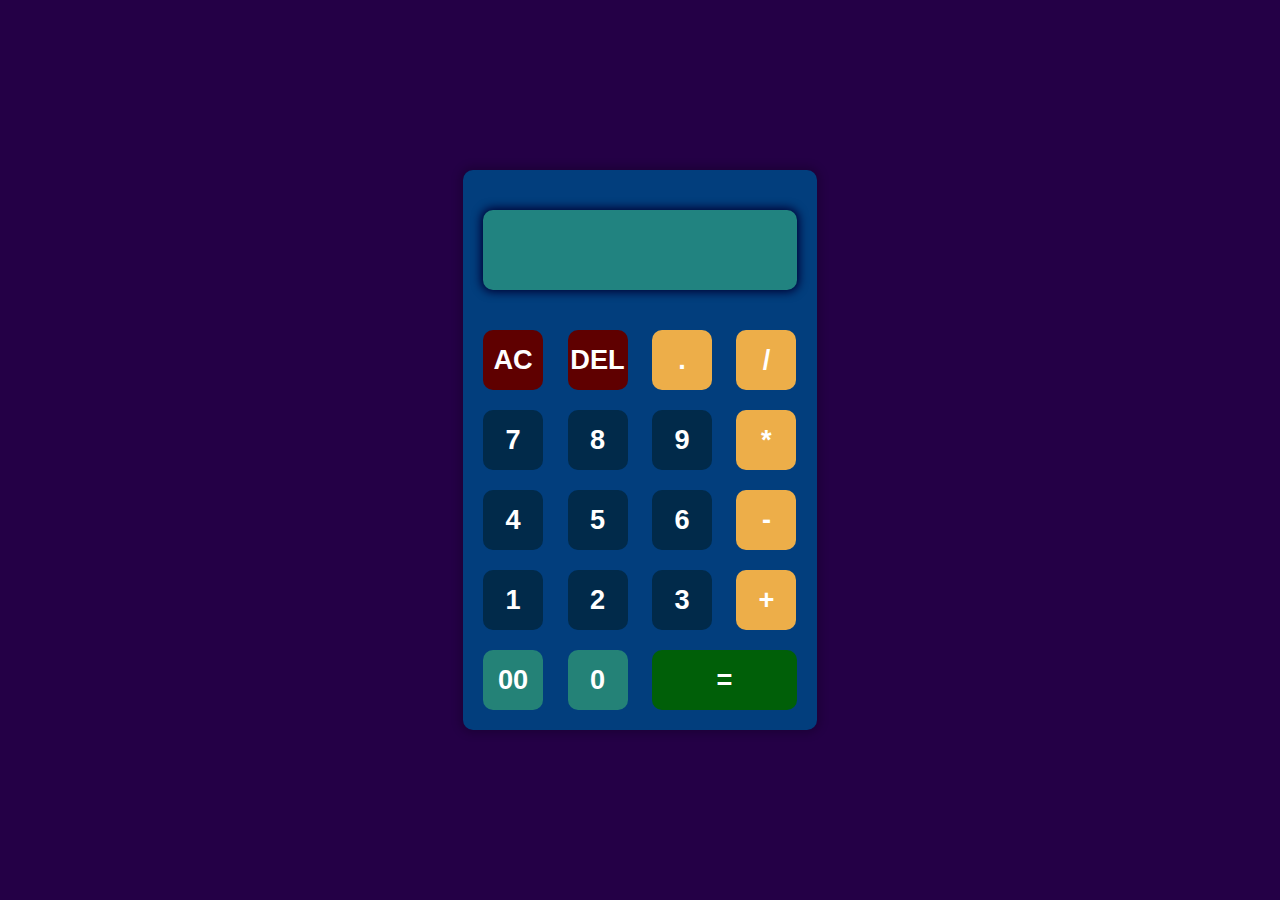
<file: calculator/index.html>
<!DOCTYPE html>
<html lang="en">
<head>
    <meta charset="UTF-8">
    <meta name="viewport" content="width=device-width, initial-scale=1.0">
    <link rel="stylesheet" href="style.css">
    <title>Calculator</title>
</head>
<body>
    <div class="container">
        <div class="calculator">
            <form action="">
                <div class="display">
                    <input type="text" name="display" disabled>
                </div>
                <div class="operation-1">
                    <input type="button" class="ac" value="AC" onclick="display.value =''"> 
                    <input type="button" class="del" value="DEL" onclick="display.value = display.value.toString().slice(0,-1)"> 
                    <input type="button" class="symbols" value="." onclick="display.value += '.'"> 
                    <input type="button" class="symbols"value="/" onclick="display.value += '/'"> 
                </div>
                <div class="operation-2">
                    <input type="button" class="numpadbtn" value="7" onclick="display.value += '7'"> 
                    <input type="button" class="numpadbtn" value="8" onclick="display.value += '8'"> 
                    <input type="button" class="numpadbtn" value="9" onclick="display.value += '9'"> 
                    <input type="button" class="symbols"value="*" onclick="display.value += '*'"> 
                </div>
                <div class="operation-3">
                    <input type="button" class="numpadbtn" value="4" onclick="display.value += '4'"> 
                    <input type="button" class="numpadbtn" value="5" onclick="display.value += '5'"> 
                    <input type="button" class="numpadbtn" value="6" onclick="display.value += '6'"> 
                    <input type="button" class="symbols" value="-" onclick="display.value += '-'"> 
                </div>
                <div class="operation-4">
                    <input type="button" class="numpadbtn" value="1" onclick="display.value += '1'"> 
                    <input type="button" class="numpadbtn" value="2" onclick="display.value += '2'"> 
                    <input type="button" class="numpadbtn" value="3" onclick="display.value += '3'"> 
                    <input type="button" class="symbols" value="+" onclick="display.value += '+'"> 
                </div>
                <div class="operation-5">
                    <input type="button" class="special" value="00" onclick="display.value += '00'"> 
                    <input type="button" class="special" value="0" onclick="display.value += '0'"> 
                    <input type="button" class="equal" value="=" onclick="display.value = eval(display.value)" > 
                </div>
            </form>
        </div>
    </div>
</body>
</html>
</file>
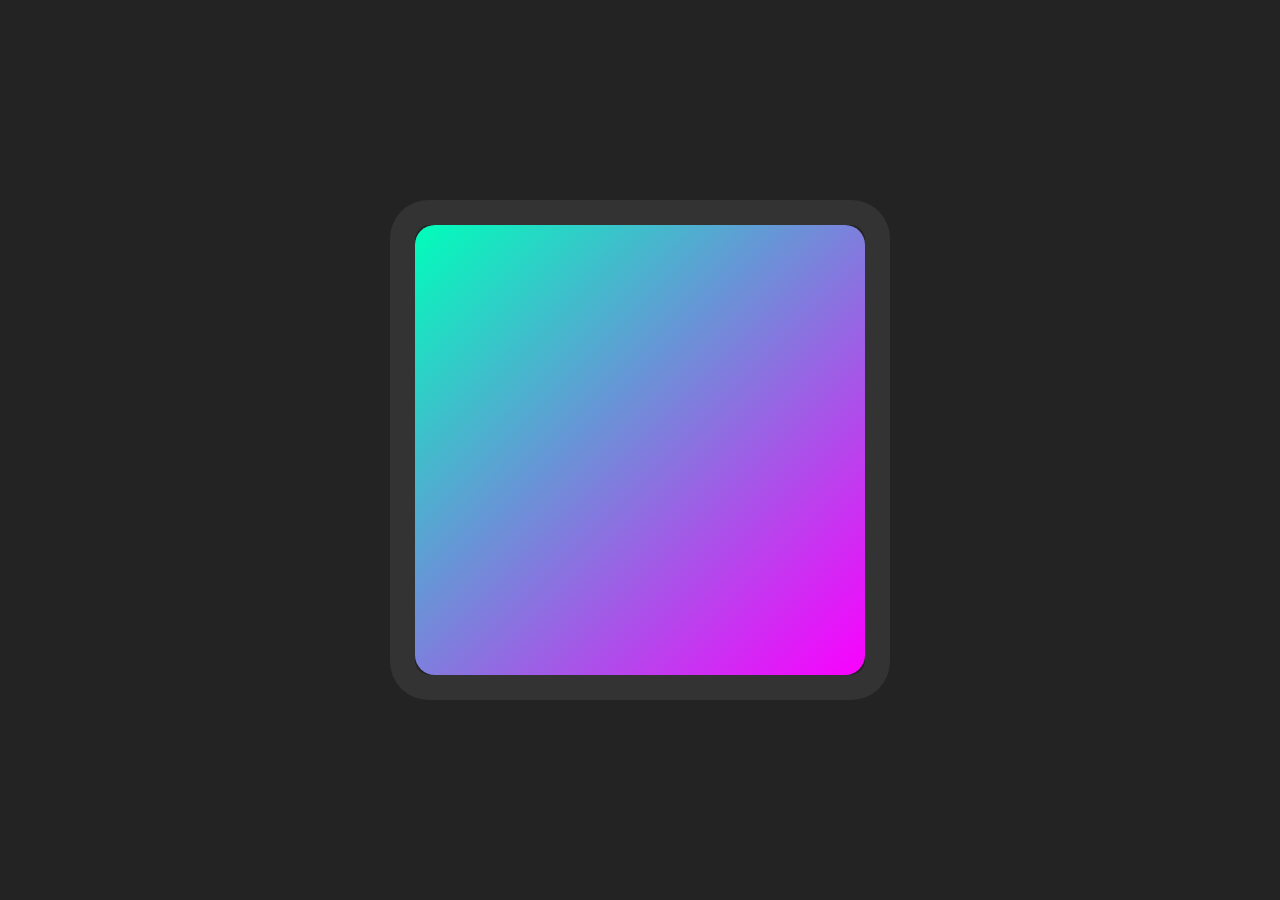
<file: weatherapp/index.html>
<!DOCTYPE html>
<html lang="en">
<head>
    <meta charset="UTF-8">
    <meta name="viewport" content="width=device-width, initial-scale=1.0">
    <link rel="stylesheet" href="style.css">
    <title>Weather App</title>
</head>
<body>
    <main class="main-container">
        <div class="content">
            
        </div>
    </main>
</body>
</html>
</file>
<file: calculator/style.css>
@import url('https://fonts.googleapis.com/css2?family=Nunito:wght@200;300;400;500;600;700;800;900;1000&display=swap');
* {
    margin: 0;
    padding: 0;
    box-sizing: border-box;
    user-select: none;
    font-family: Arial, Helvetica, sans-serif;
}
body {
    display: grid;
    height: 100vh;
    background: #240046;
}
.container{
    display: flex;
    height: 100%;
    width: 100%;
}
.calculator {
    background: #023e7d;
    padding: 10px;
    margin: auto;
    box-shadow: 0px 0px 10px 3px rgba(0,0,0,0.219);
    border-radius: 10px;
}

.calculator form input {
    border: 0;
    outline: 0;
    width: 60px;
    height: 60px;
    border-radius: 10px;
    font-family: Arial, Helvetica, sans-serif;
    font-weight: 700;
    font-size: 1.7em;
    color: white;
    cursor: pointer;
    margin: 10px;
}

form .display {
    display: flex;
    justify-content: flex-end;
    margin: 20px 0;
}

form .display input {
    text-align: right;
    flex: 2;
    font-size: 45px;
    padding: 20px;
    background: #218380;
    box-shadow: 0 0 10px 2px #000033;
    height: 80px;
    color: white;
}

form input.equal {
    width: 145px;
    background-color: #005f08;
}
form input.ac, form input.del {
    background: #5f0000;
}

.calculator form input.numpadbtn {
    background-color: #012a4a;
}

.symbols {
    background-color: #edae49;
}

.special {
    background: #248277;
}

.calculator form input:hover {
    box-shadow: 0px 0px 10px 2px #000025;
}
</file>
<file: weatherapp/style.css>
* {
    margin: 0;
    padding: 0;
    font-style: 'Poppins', 'Poppins Pro', 'san-serif';
    box-sizing: border-box;
}
body {
    background-color: #242323;
    display: flex;
    justify-content: center;
    align-items: center;
    height: 100vh;
}
.main-container {
    border-radius: 15px;
    box-shadow: 0 0 0 25px #333;
    height: 50vh;
    width: 50vh;
}
.content {
    background-image: linear-gradient(135deg, #00feba, #fb00ff);
    border-radius: 20px;
    height: 100%;
    margin: 0;
}
</file>
